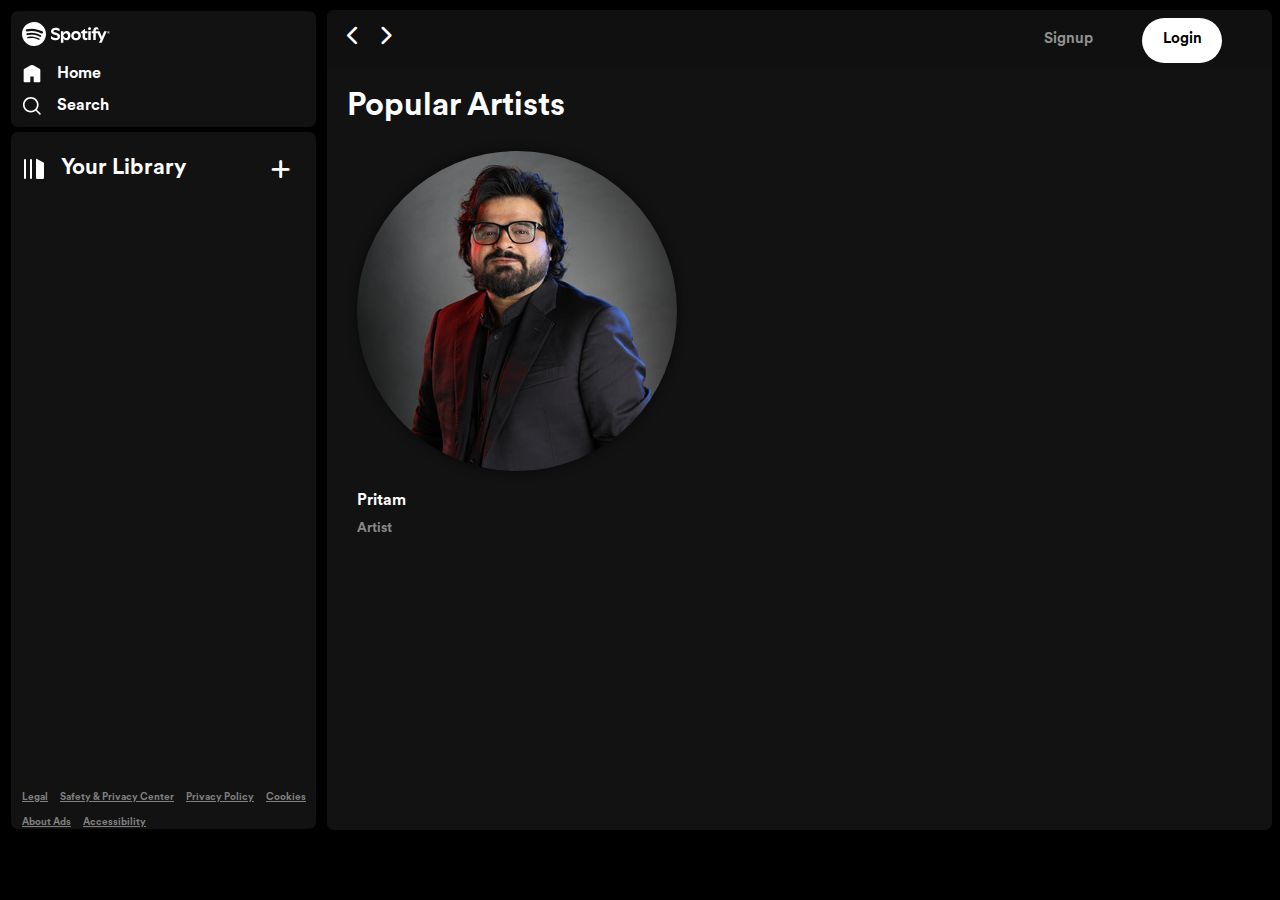
<file: index.html>
<!DOCTYPE html>
<html lang="en">
  <head>
    <meta charset="UTF-8" />
    <meta name="viewport" content="width=device-width, initial-scale=1.0" />
    <title>Spotify</title>
    <link rel="stylesheet" href="style.css" />
    <link rel="stylesheet" href="utility.css" />
    <link
      href="https://fonts.googleapis.com/css2?family=Pacifico&display=swap"
      rel="stylesheet"
    />
    <link
      rel="stylesheet"
      href="https://cdnjs.cloudflare.com/ajax/libs/font-awesome/6.7.2/css/all.min.css"
      integrity="sha512-Evv84Mr4kqVGRNSgIGL/F/aIDqQb7xQ2vcrdIwxfjThSH8CSR7PBEakCr51Ck+w+/U6swU2Im1vVX0SVk9ABhg=="
      crossorigin="anonymous"
      referrerpolicy="no-referrer"
    />
  </head>
  <body>
    <div class="container">
      <div class="left">
        <div class="home">
          <div class="logo">
            <img class="invert" src="logo.svg" alt="Logo" />
          </div>
          <ul>
            <li><img class="invert" src="home.svg" alt="home" />Home</li>
            <li><img class="invert" src="search.svg" alt="search" />Search</li>
          </ul>
        </div>
        <div class="library">
          <div class="heading">
            <img src="library logo.svg" class="invert" alt="" />
            <h4>Your Library</h4>
            <i class="fa-solid fa-plus"></i>
          </div>
          <div class="footer">
            <div><a href="https://www.spotify.com/pk-en/legal/">Legal</a></div>
            <div>
              <a href="https://www.spotify.com/pk-en/safetyandprivacy/"
                >Safety & Privacy Center</a
              >
            </div>
            <div>
              <a href="https://www.spotify.com/pk-en/legal/privacy-policy/"
                >Privacy Policy</a
              >
            </div>
            <div>
              <a href="https://www.spotify.com/pk-en/legal/cookies-policy/"
                >Cookies</a
              >
            </div>
            <div>
              <a href="https://www.spotify.com/pk-en/legal/privacy-policy/#s3"
                >About Ads</a
              >
            </div>
            <div>
              <a href="https://www.spotify.com/pk-en/accessibility/"
                >Accessibility</a
              >
            </div>
          </div>
        </div>
      </div>
      <div class="right">
        <div class="header">
          <div class="nav">
            <i class="fa-solid fa-chevron-left"></i>
            <i class="fa-solid fa-chevron-right"></i>
          </div>
          <div class="buttons">
            <button class="signup-btn">Signup</button>
            <button class="login-btn">Login</button>
          </div>
        </div>
        <div class="popularArtists">
          <h1>Popular Artists</h1>
          <div class="cardContainer">
            <div class="card">
              <img src="pritam.jpg" alt="" />
              <div class="play-icon">
                <svg
                  width="50"
                  height="50"
                  viewBox="0 0 300 300"
                  xmlns="http://www.w3.org/2000/svg"
                >
                  <circle cx="150" cy="150" r="150" fill="#1ed760" />
                  <path
                    d="M 81.73 50.284 c 4.068 -2.349 4.068 -8.22 0 -10.569 L 48.051 20.271 L 14.372 0.827 c -4.068 -2.349 -9.153 0.587 -9.153 5.284 V 45 v 38.889 c 0 4.697 5.085 7.633 9.153 5.284 l 33.679 -19.444 L 81.73 50.284 z"
                    fill="black"
                    transform="translate(105 96) scale(1.2)"
                  />
                </svg>
              </div>
              <h3>Pritam</h3>
              <p>Artist</p>
            </div>
          </div>
        </div>
      </div>
    </div>
  </body>
</html>
</file>
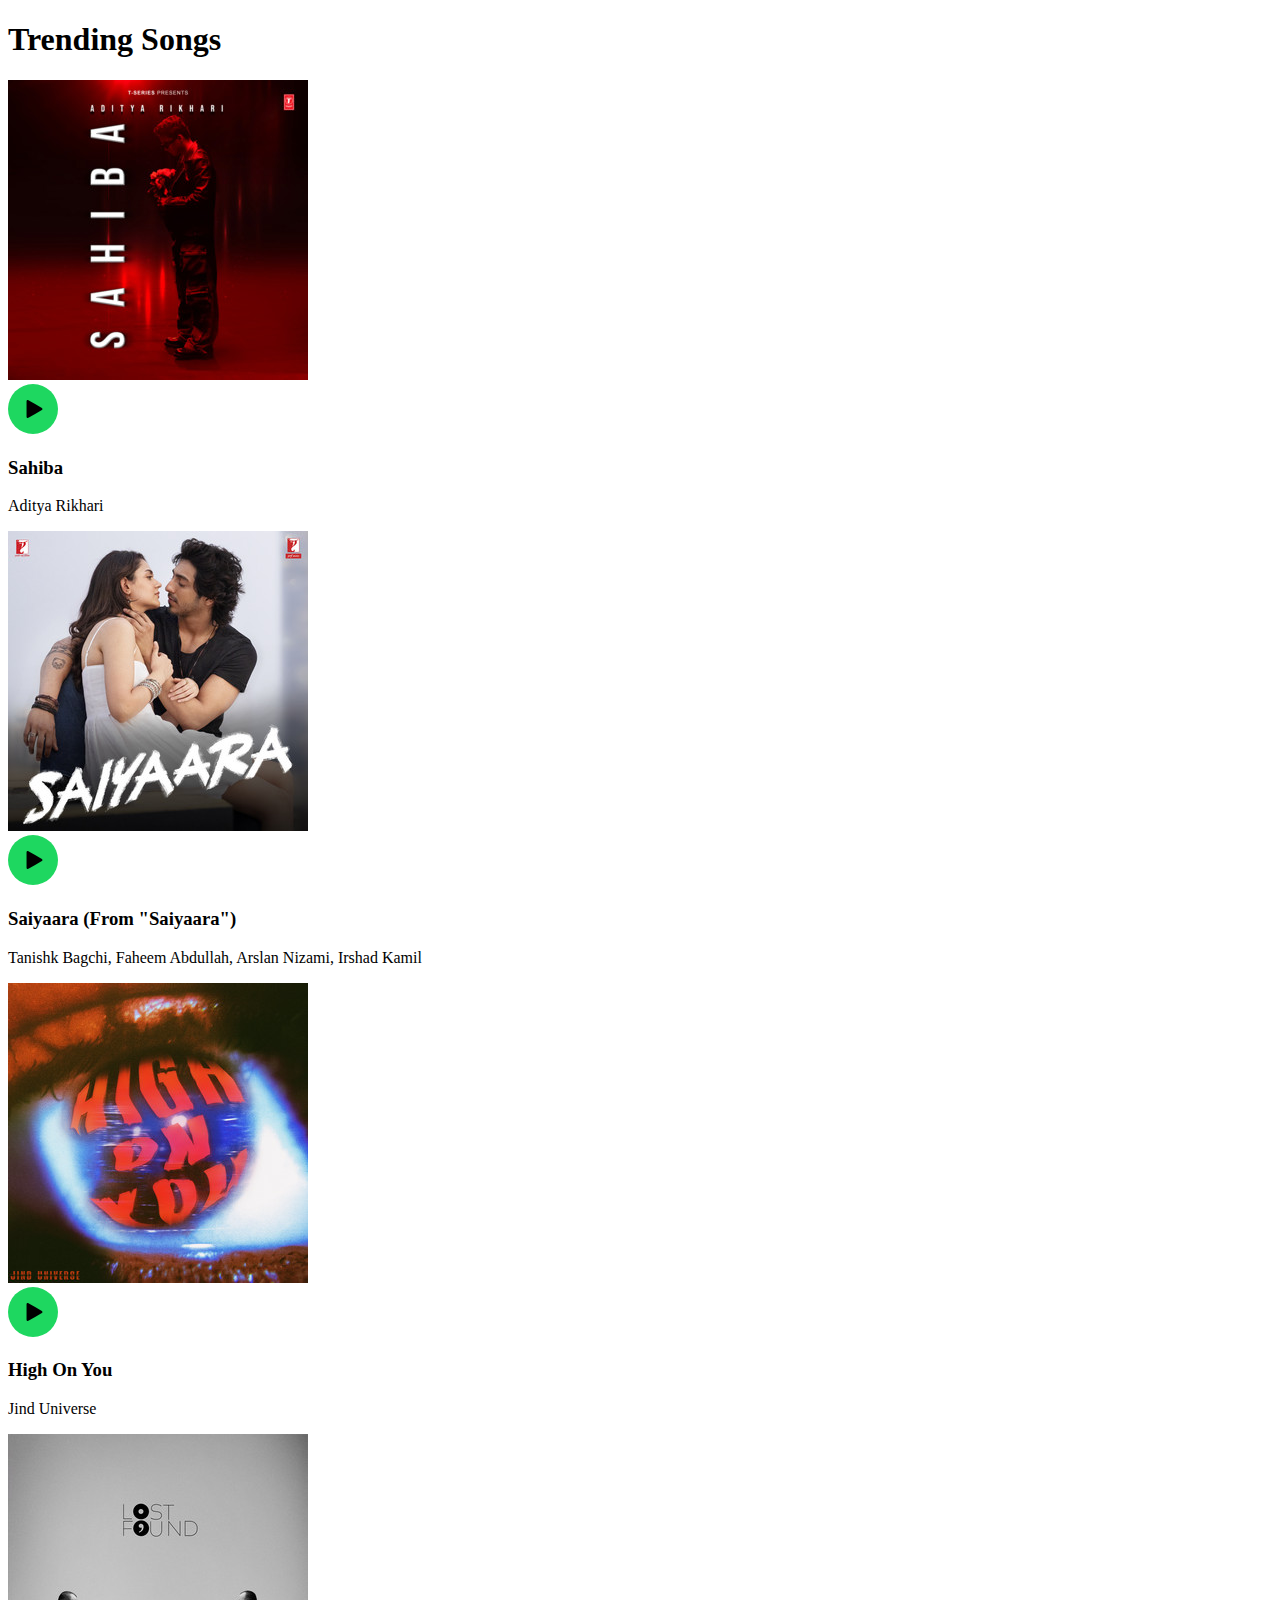
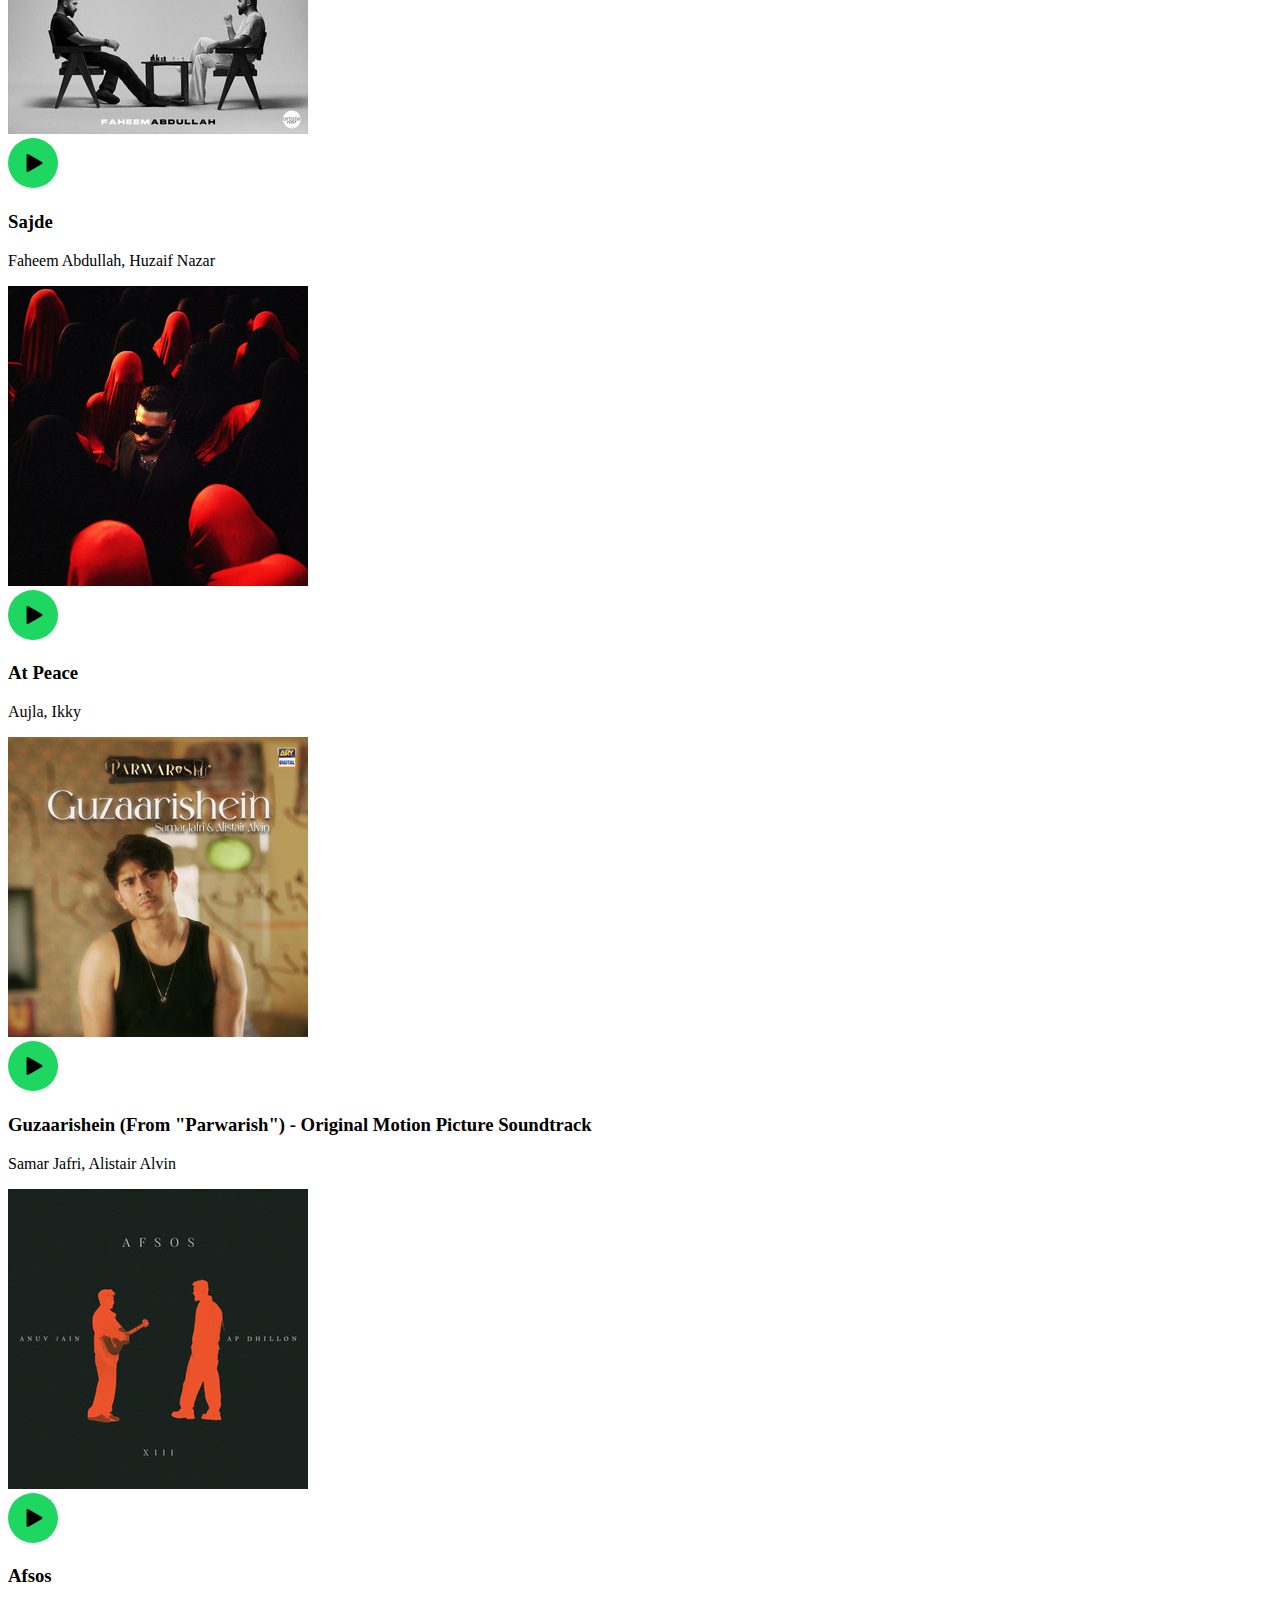
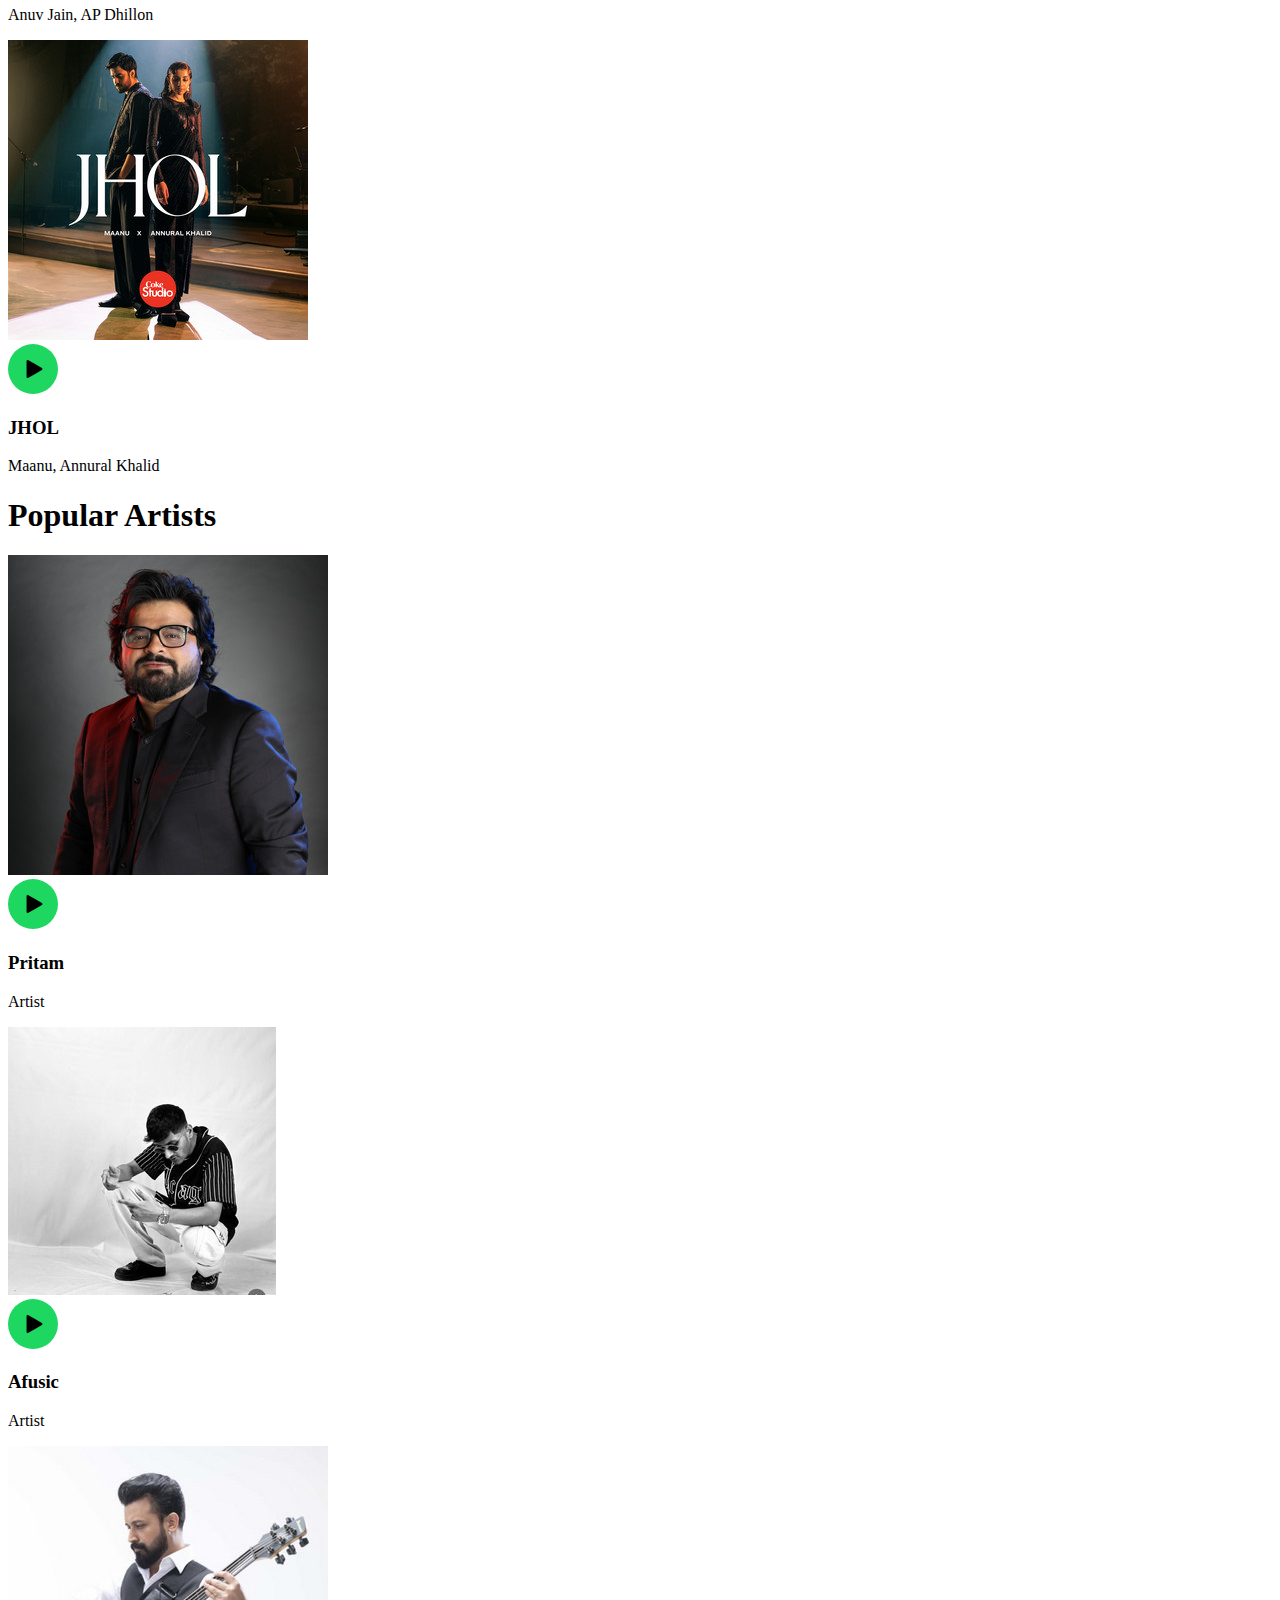
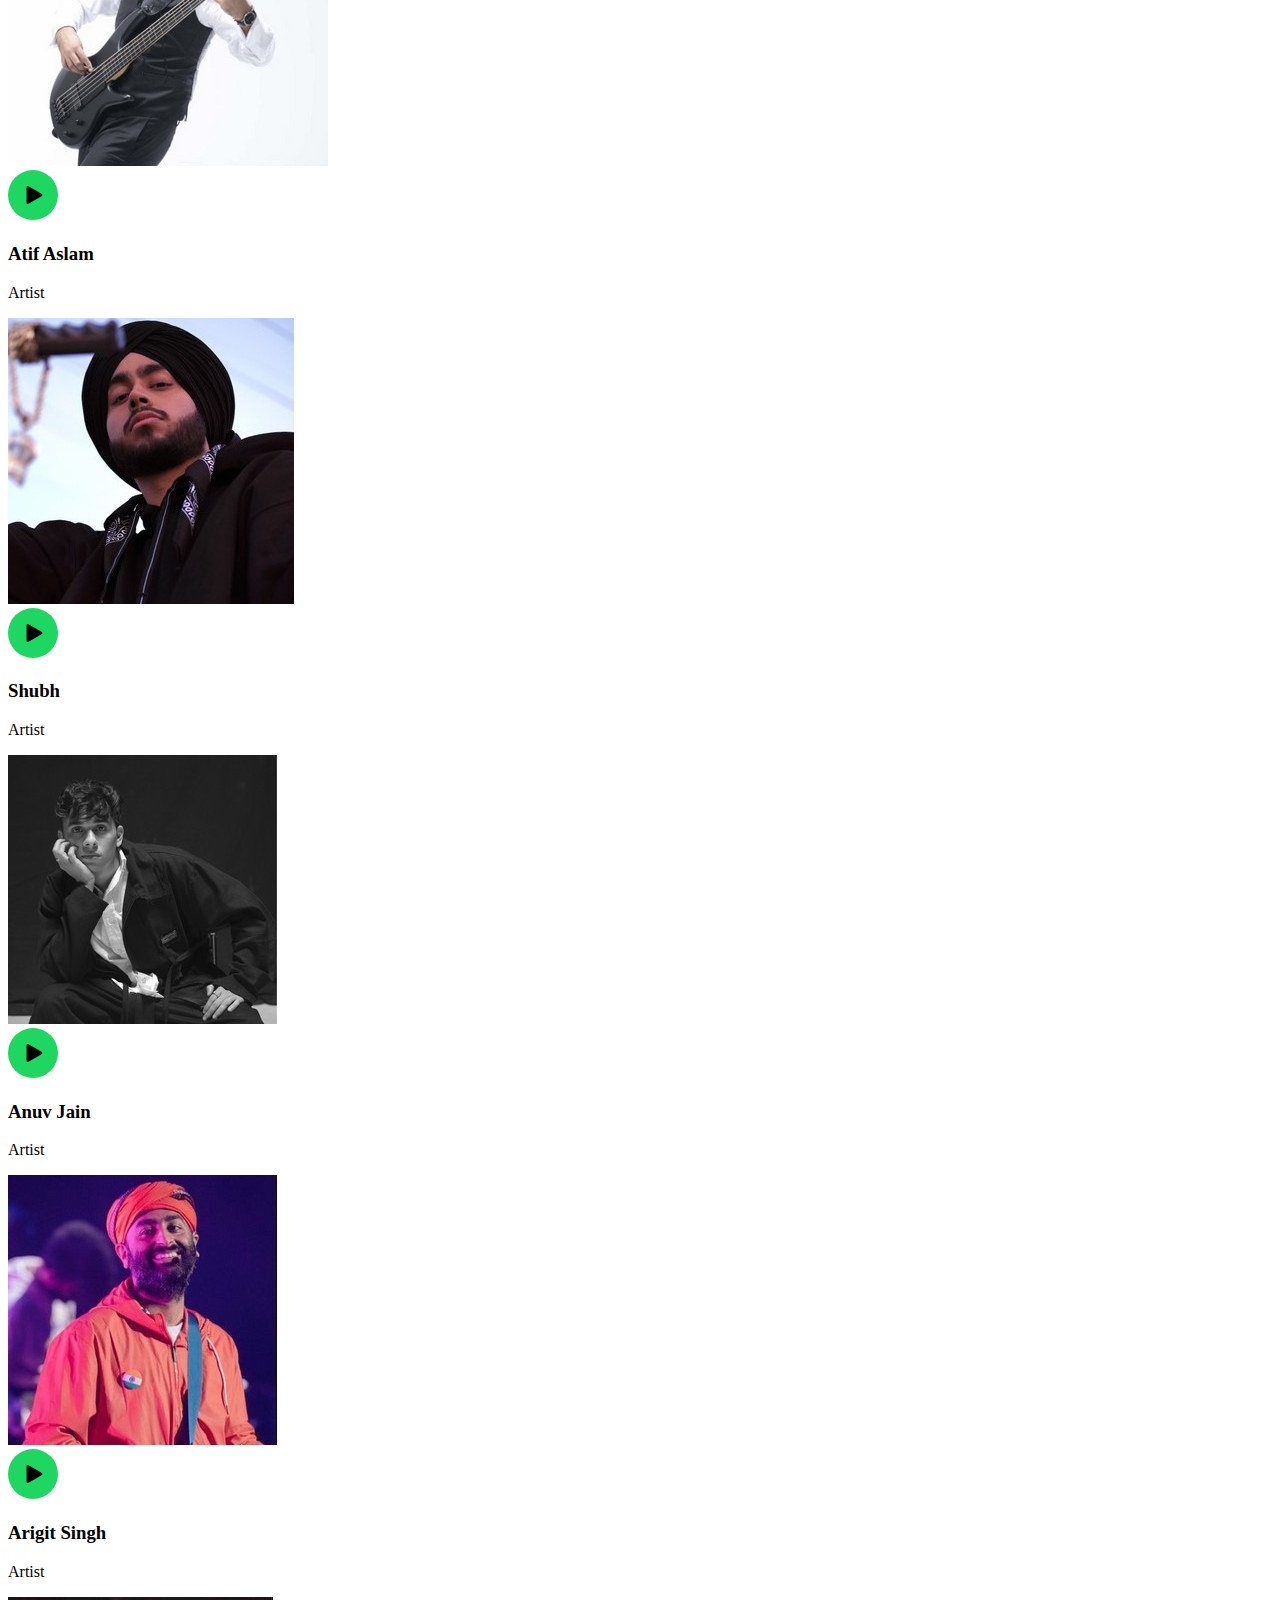
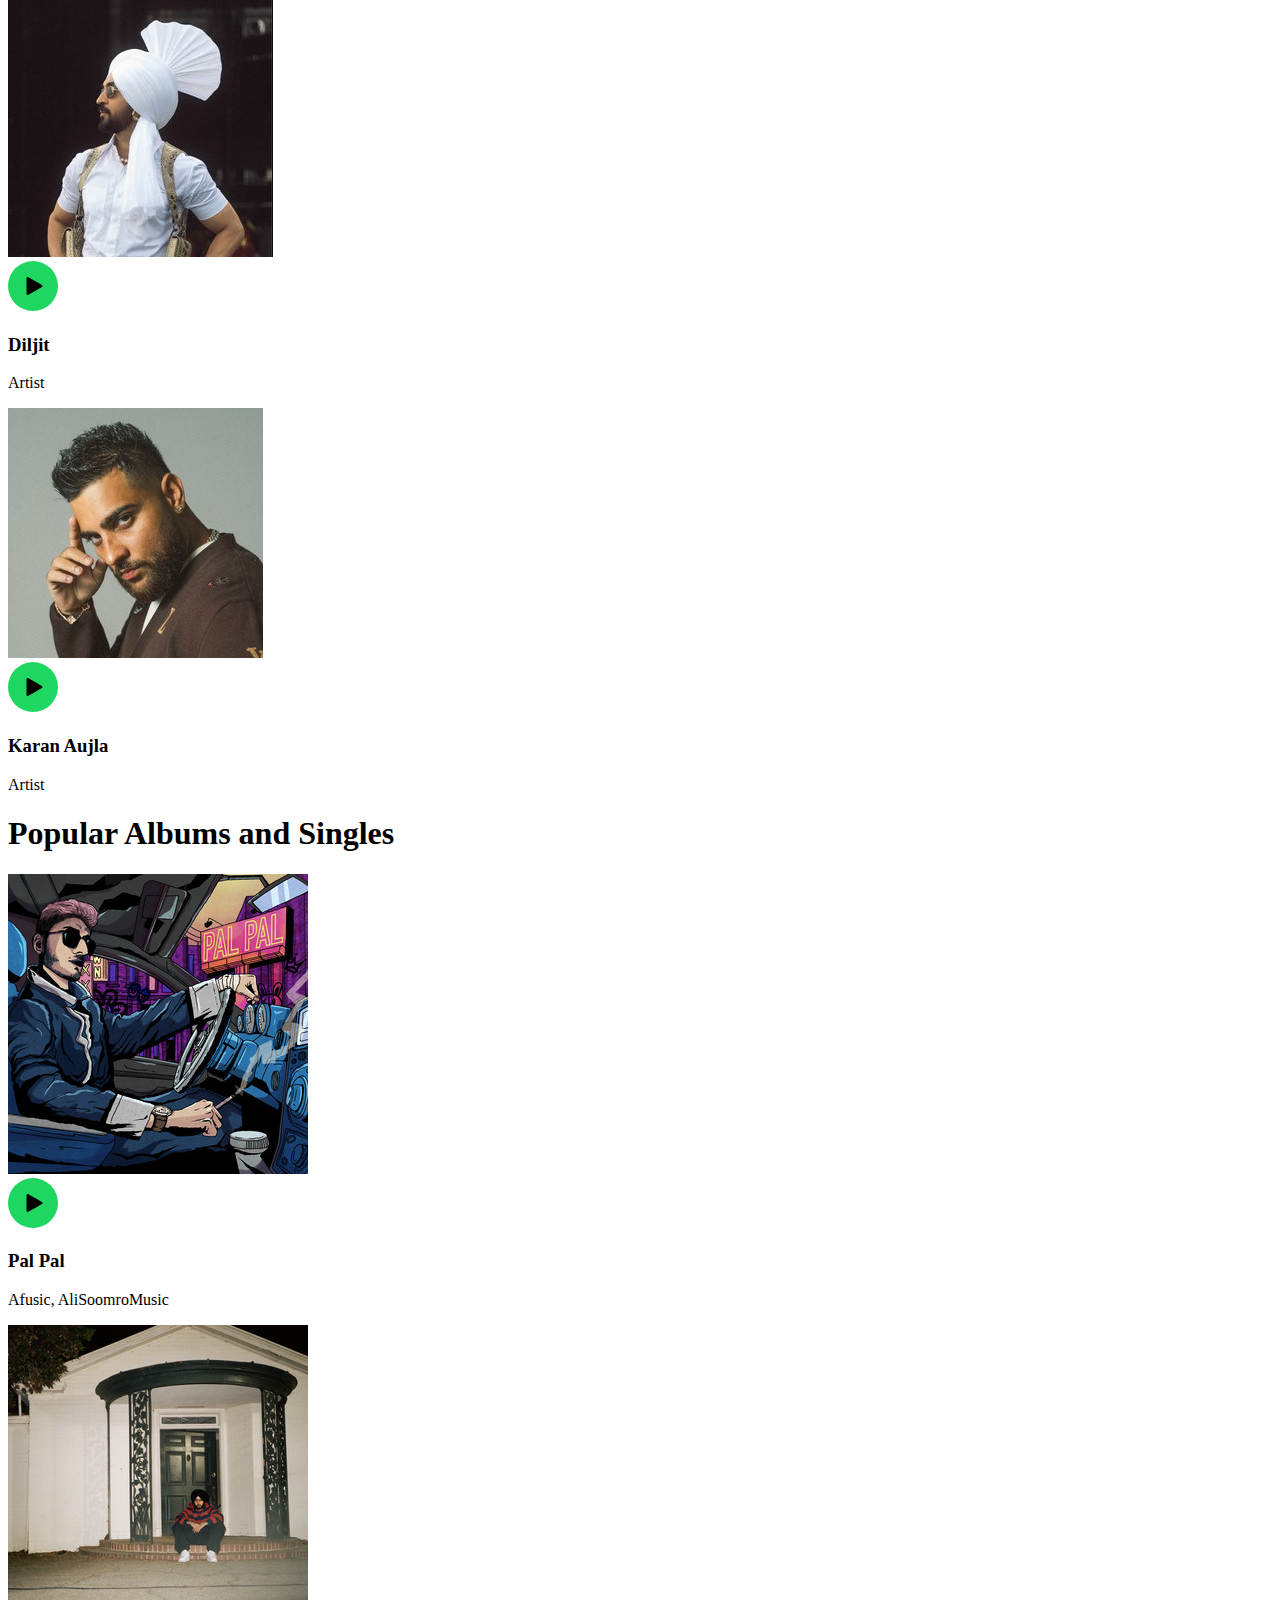
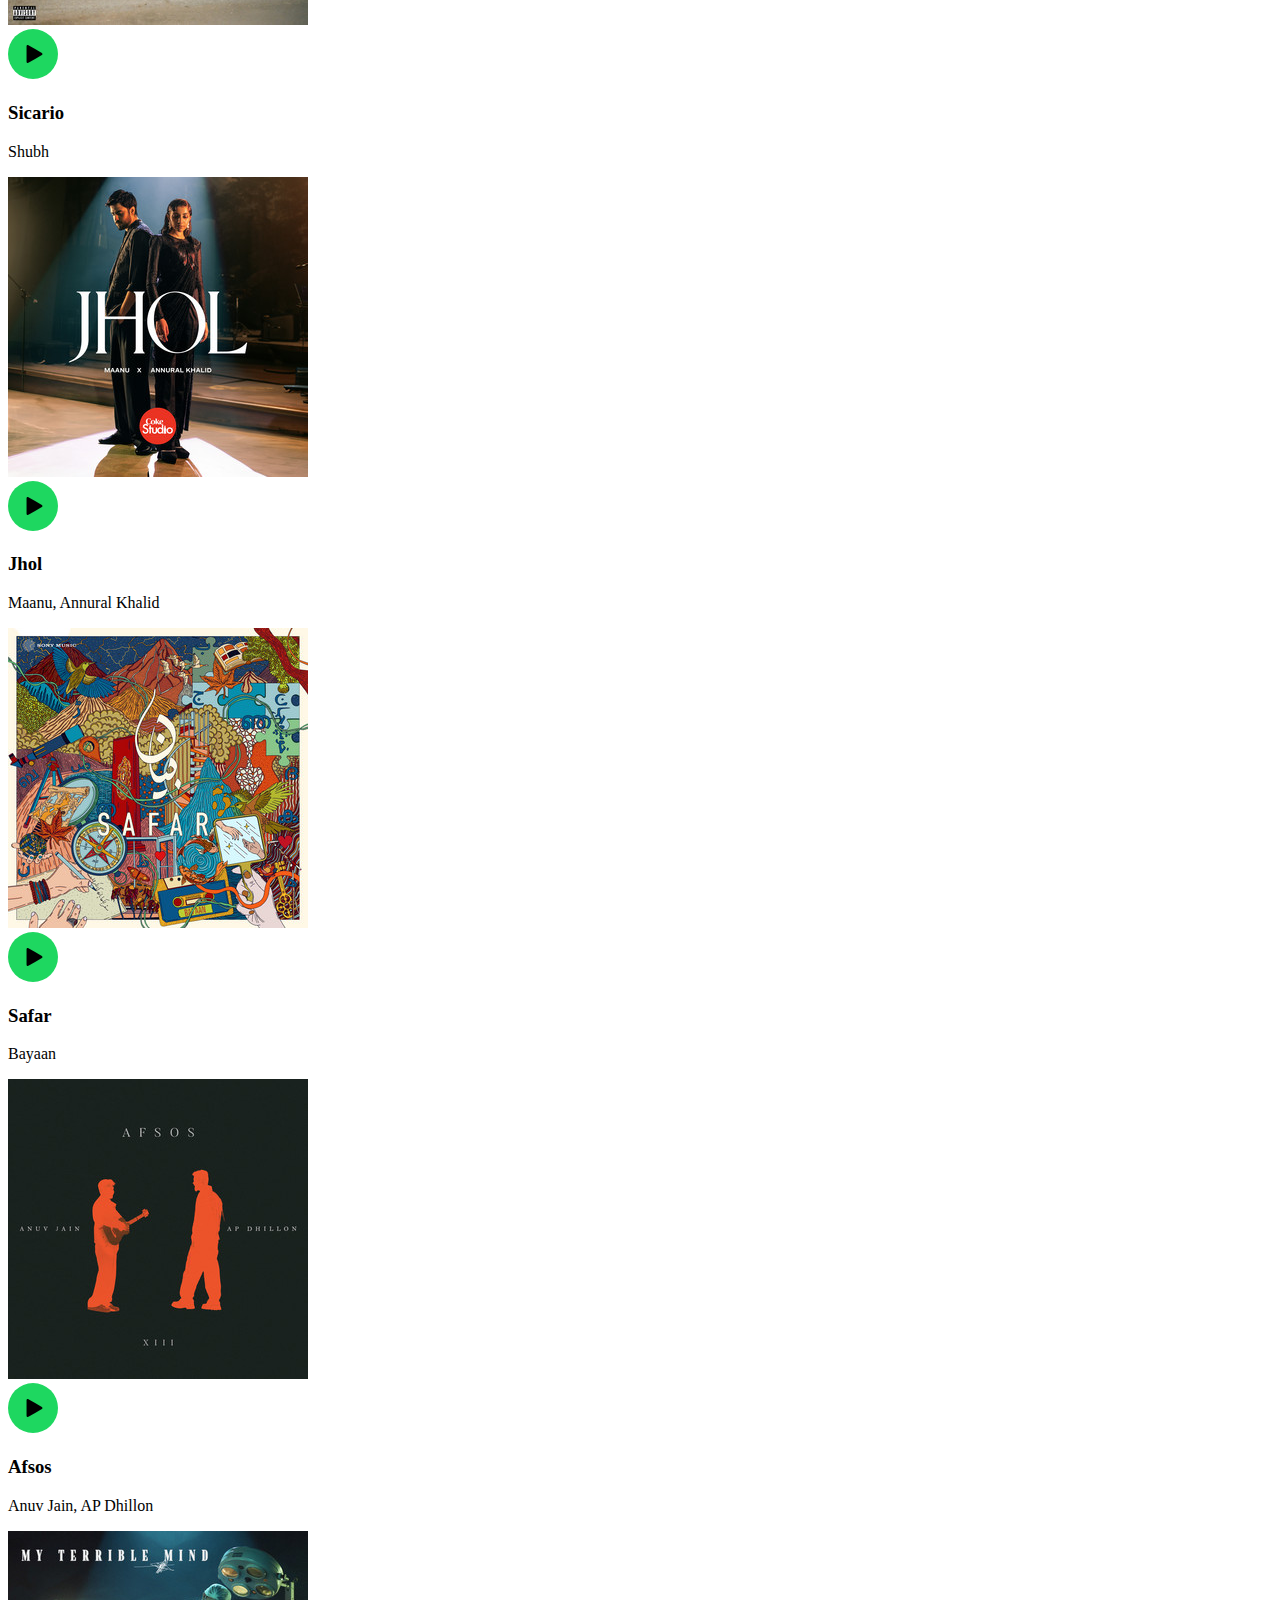
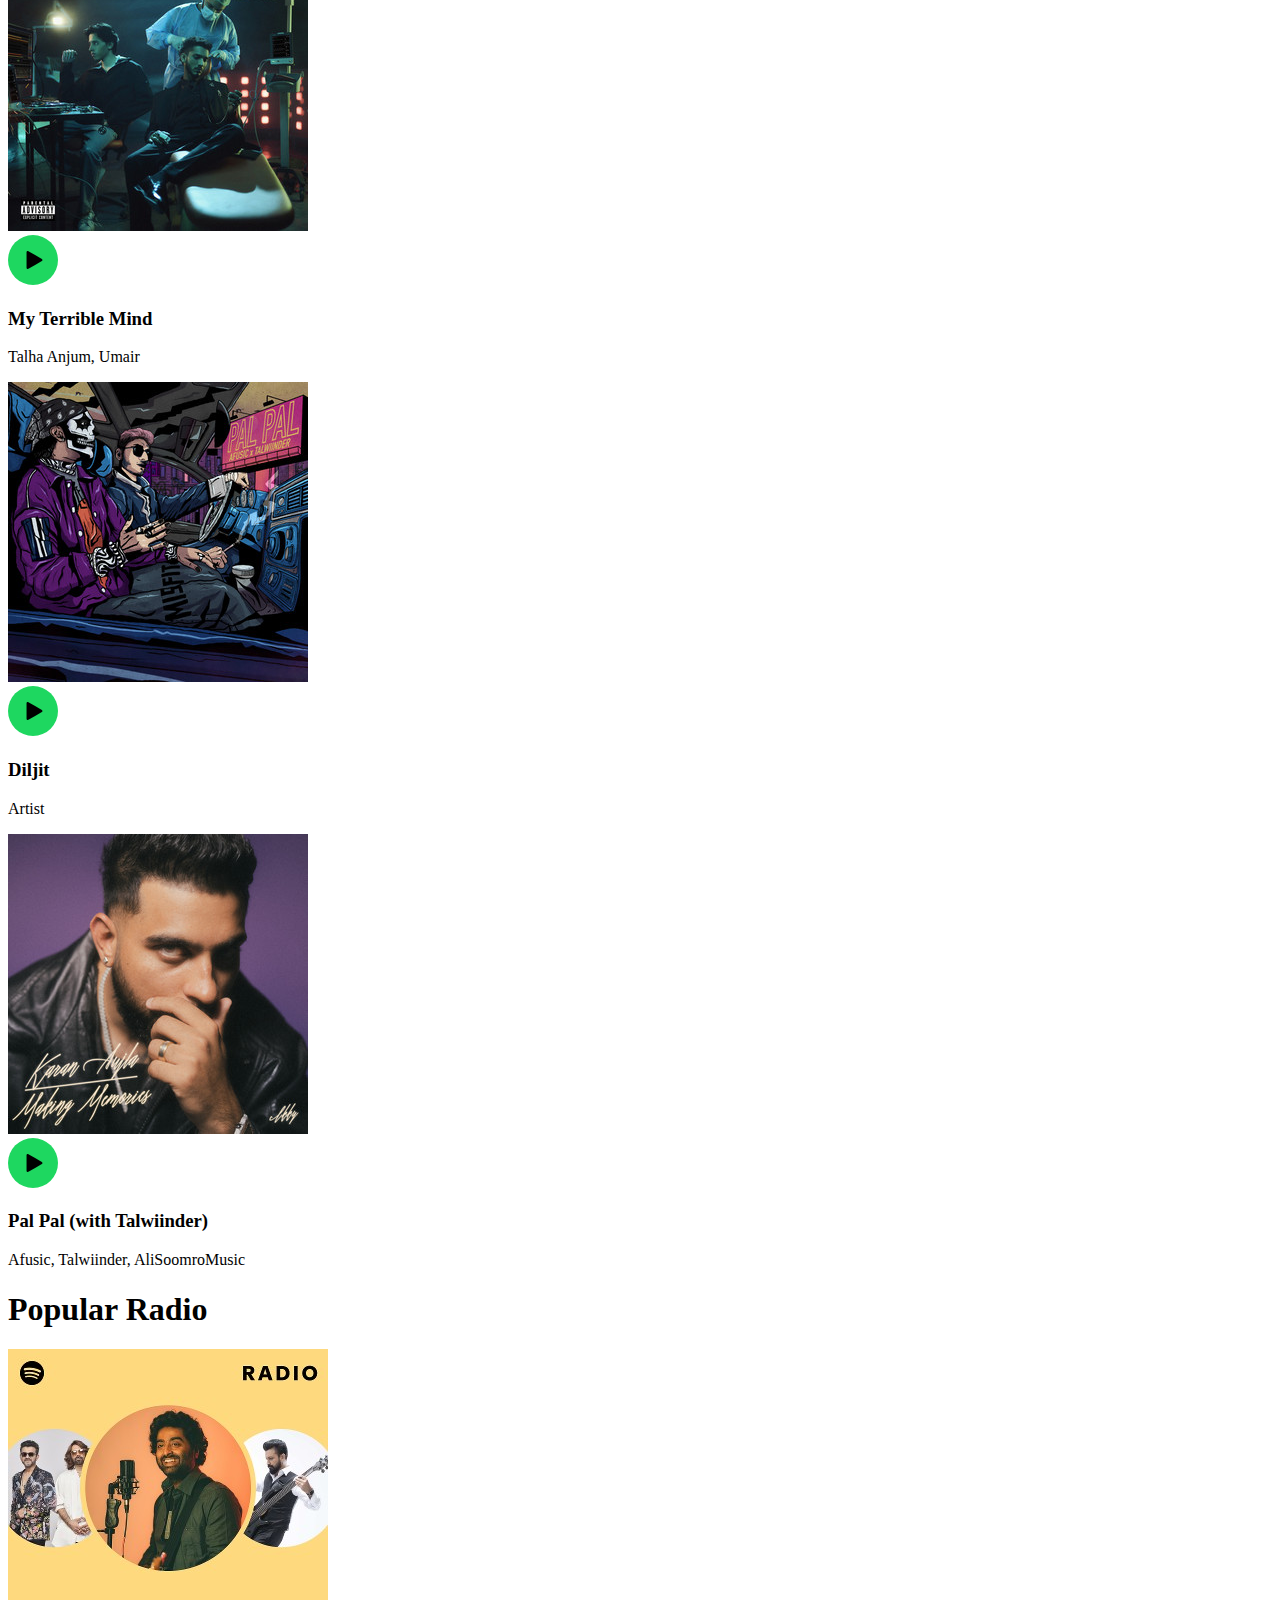
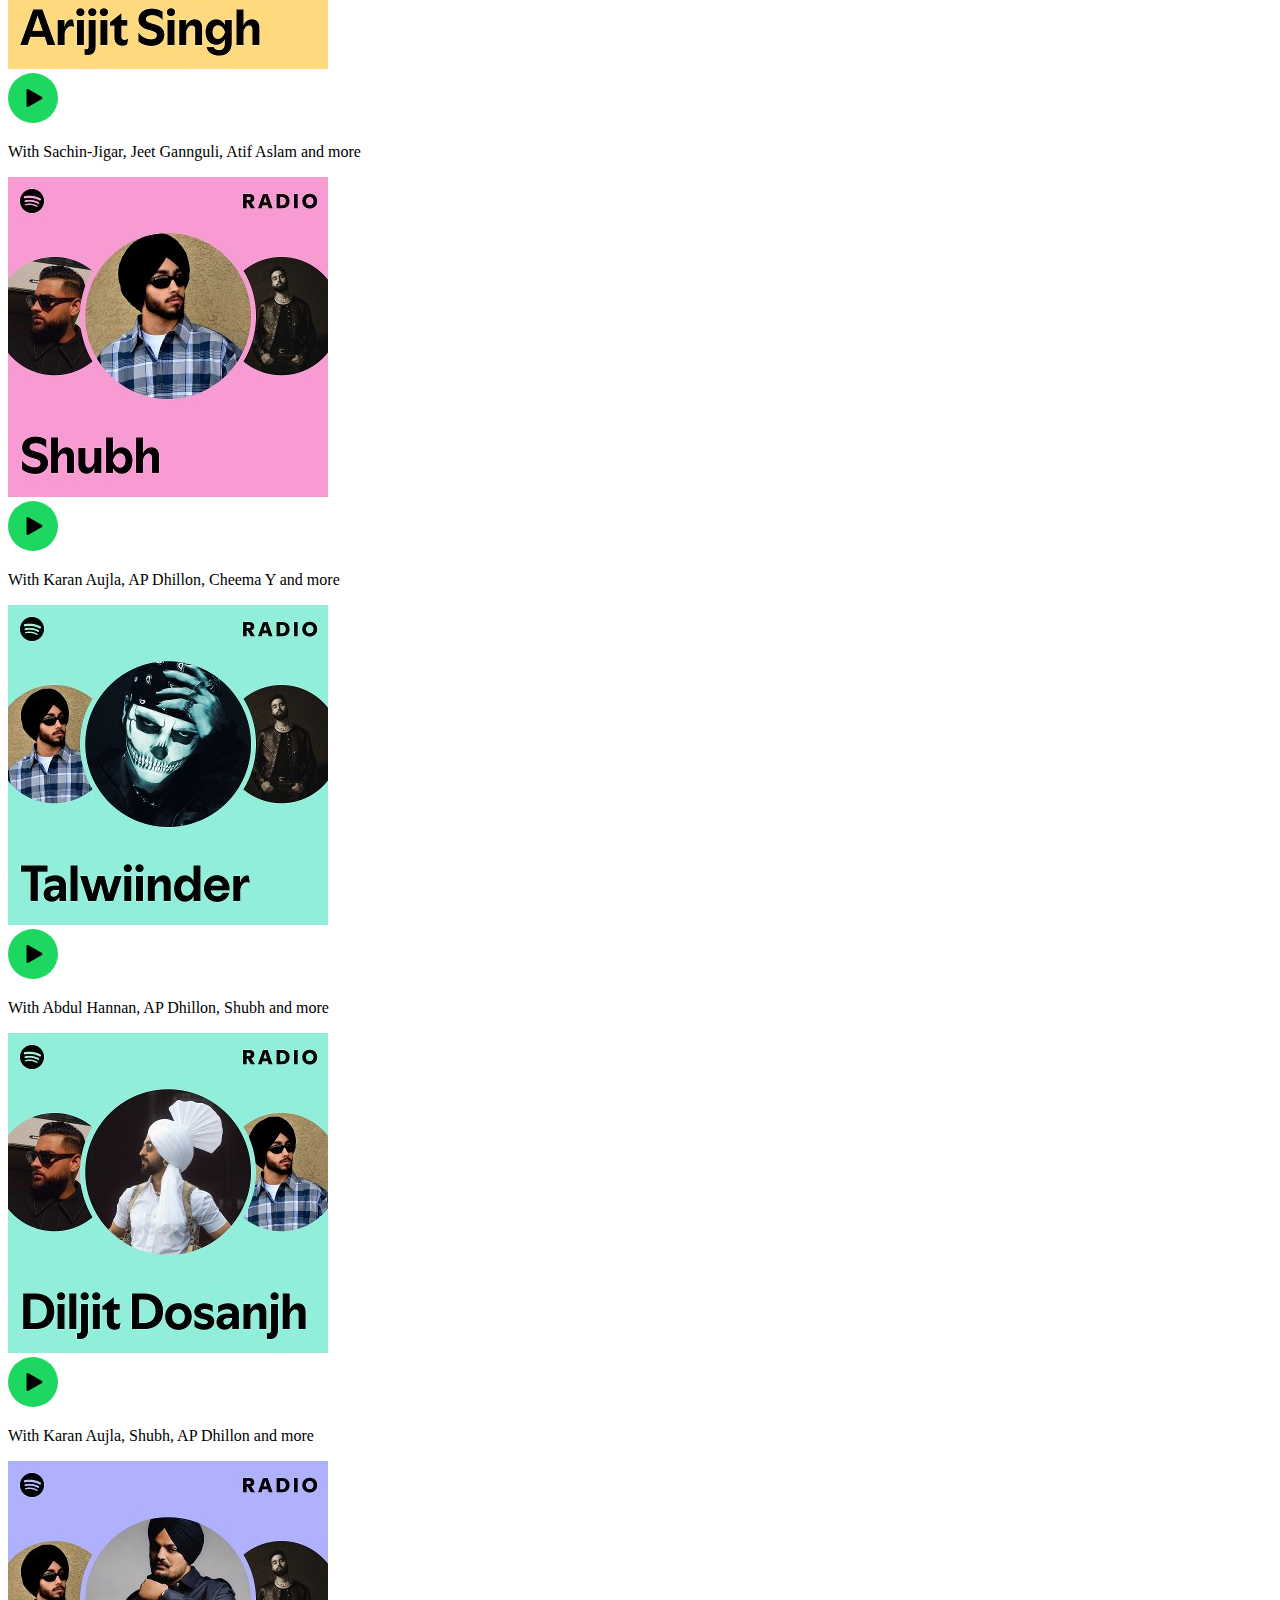
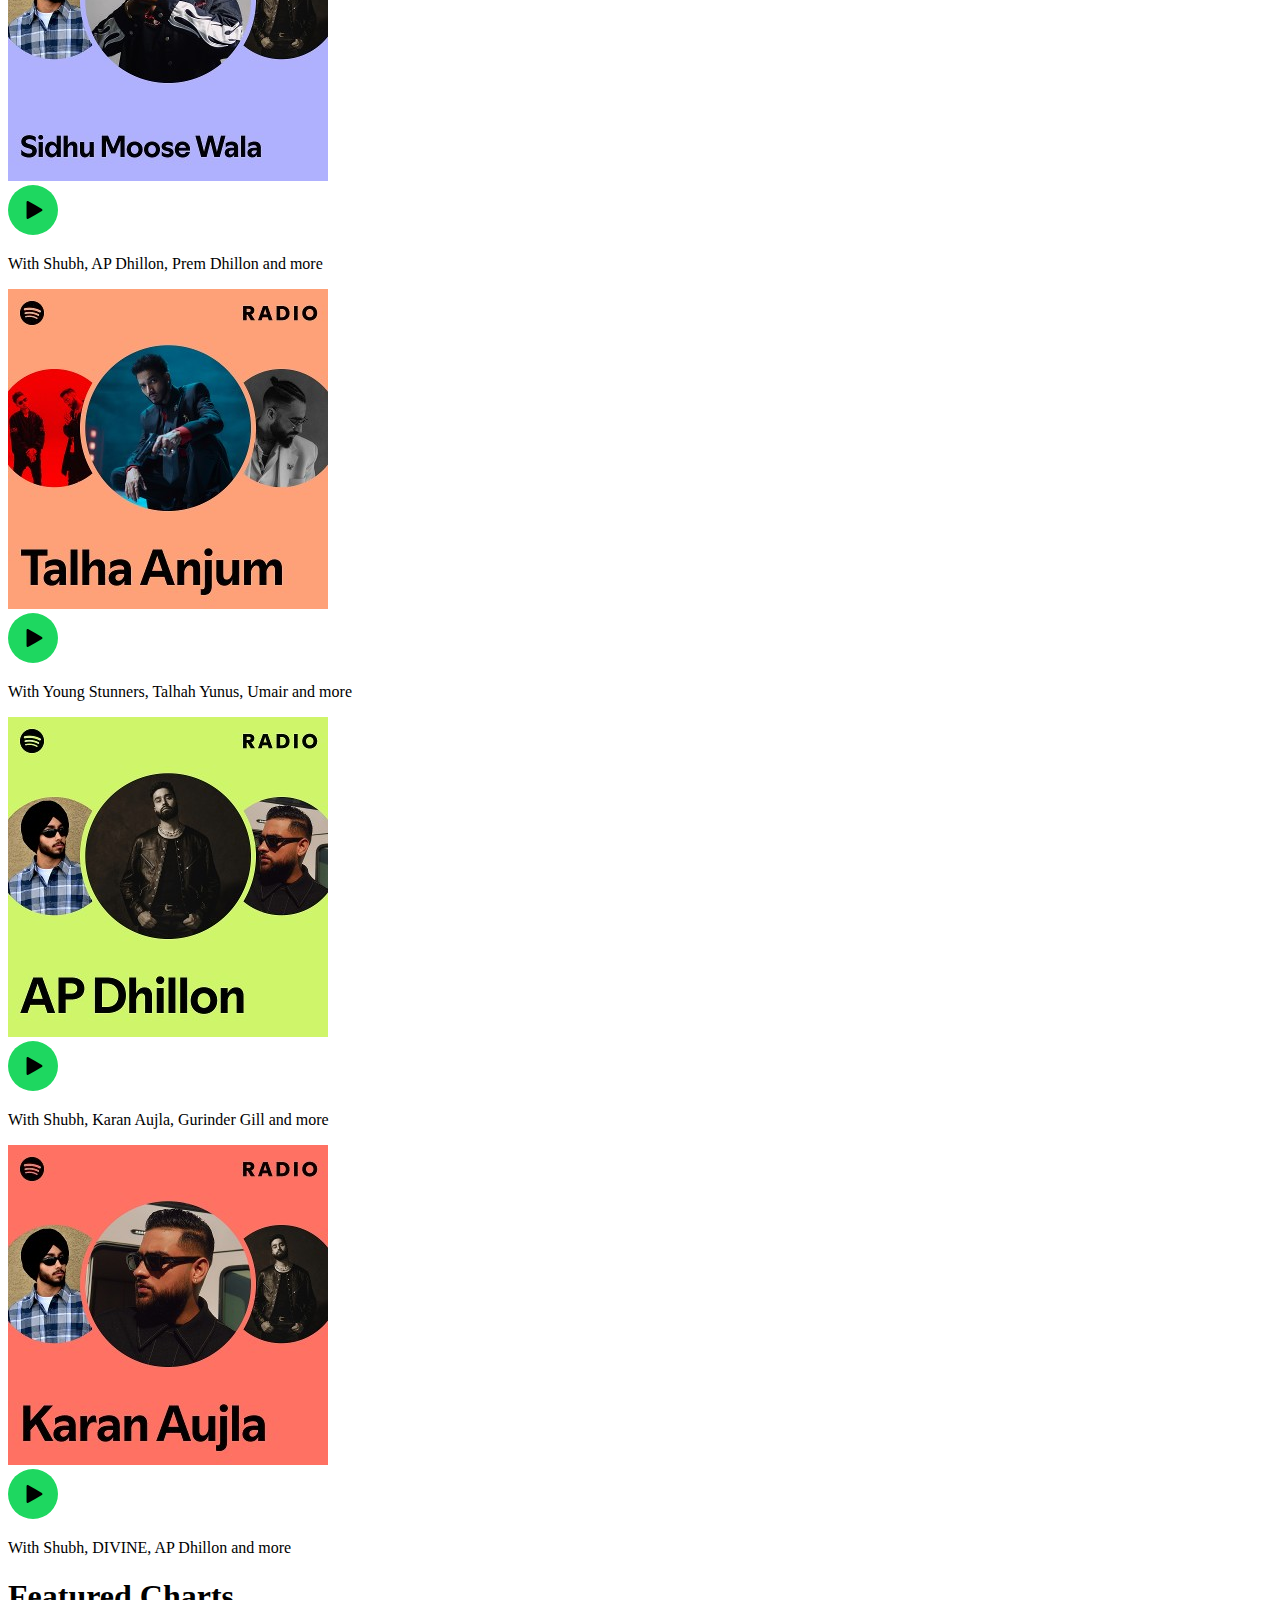
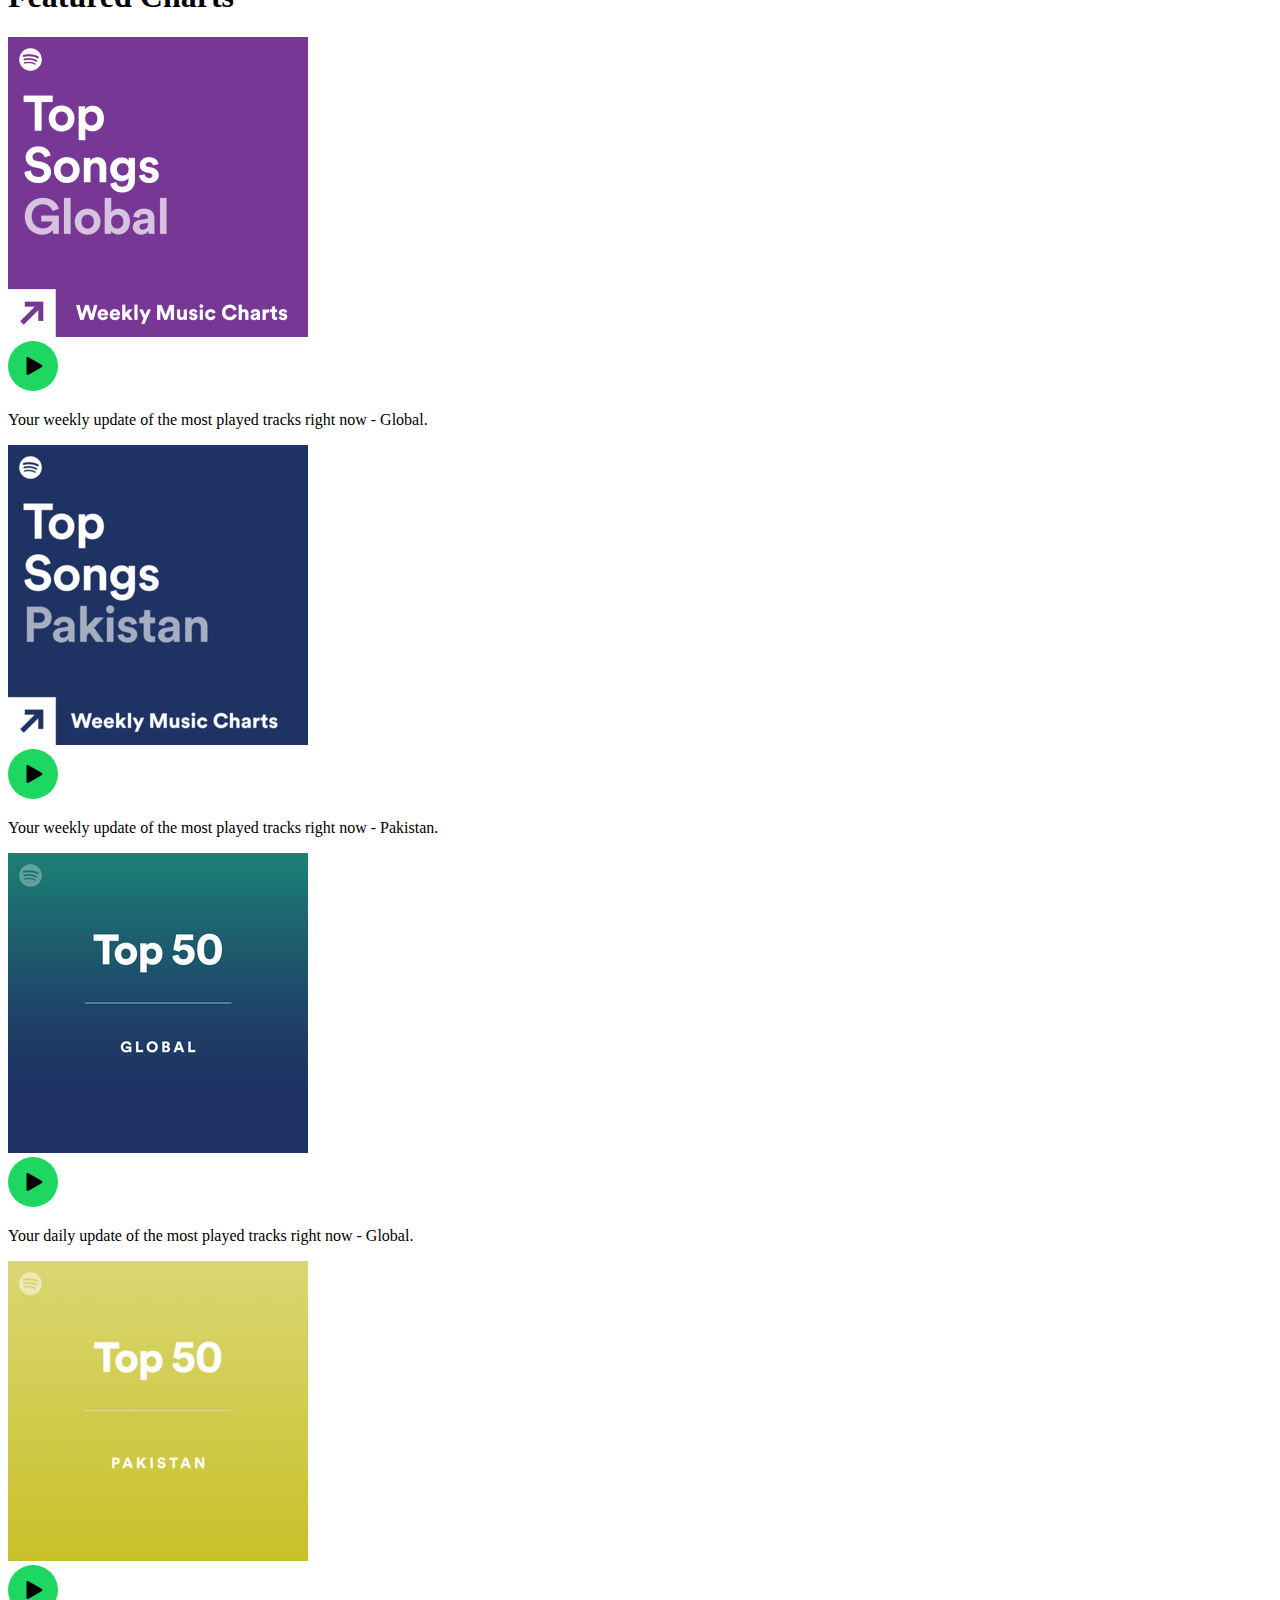
<file: cards.html>
<!DOCTYPE html>
<html lang="en">
  <head>
    <meta charset="UTF-8" />
    <meta name="viewport" content="width=device-width, initial-scale=1.0" />
    <title>Document</title>
    <link rel="stylesheet" href="utility.css" />
  </head>
  <body>
    <div class="trending mainPadding">
      <h1 class="heading">Trending Songs</h1>
      <div class="cardContainer">
        <div data-folder="classical" class="card card-rect">
          <img src="TrendingSongs/1.jpeg" alt="" />
          <div class="play-icon">
            <img src="play-iconbutton.svg" alt="" />
          </div>
          <h3>Sahiba</h3>
          <p>Aditya Rikhari</p>
        </div>
        <div data-folder="English" class="card card-rect">
          <img src="TrendingSongs/2.jpeg" alt="" />
          <div class="play-icon">
            <img src="play-iconbutton.svg" alt="" />
          </div>
          <h3>Saiyaara (From "Saiyaara")</h3>
          <p>Tanishk Bagchi, Faheem Abdullah, Arslan Nizami, Irshad Kamil</p>
        </div>
        <div data-folder="" class="card card-rect">
          <img src="TrendingSongs/3.jpeg" alt="" />
          <div class="play-icon">
            <img src="play-iconbutton.svg" alt="" />
          </div>
          <h3>High On You</h3>
          <p>Jind Universe</p>
        </div>
        <div data-folder="" class="card card-rect">
          <img src="TrendingSongs/4.jpeg" alt="" />
          <div class="play-icon">
            <img src="play-iconbutton.svg" alt="" />
          </div>
          <h3>Sajde</h3>
          <p>Faheem Abdullah, Huzaif Nazar</p>
        </div>
        <div data-folder="" class="card card-rect">
          <img src="TrendingSongs/5.jpeg" alt="" />
          <div class="play-icon">
            <img src="play-iconbutton.svg" alt="" />
          </div>
          <h3>At Peace</h3>
          <p>Aujla, Ikky</p>
        </div>
        <div data-folder="" class="card card-rect">
          <img src="TrendingSongs/6.jpeg" alt="" />
          <div class="play-icon">
            <img src="play-iconbutton.svg" alt="" />
          </div>
          <h3>
            Guzaarishein (From "Parwarish") - Original Motion Picture Soundtrack
          </h3>
          <p>Samar Jafri, Alistair Alvin</p>
        </div>
        <div data-folder="" class="card card-rect">
          <img src="TrendingSongs/7.jpeg" alt="" />
          <div class="play-icon">
            <img src="play-iconbutton.svg" alt="" />
          </div>
          <h3>Afsos</h3>
          <p>Anuv Jain, AP Dhillon</p>
        </div>
        <div data-folder="" class="card card-rect">
          <img src="TrendingSongs/8.jpeg" alt="" />
          <div class="play-icon">
            <img src="play-iconbutton.svg" alt="" />
          </div>
          <h3>JHOL</h3>
          <p>Maanu, Annural Khalid</p>
        </div>
      </div>
    </div>
    <div class="popularArtists mainPadding">
      <h1 class="heading">Popular Artists</h1>
      <div class="cardContainer">
        <div data-folder="" class="card">
          <img src="Artists/pritam.jpg" alt="" />
          <div class="play-icon">
            <img src="play-iconbutton.svg" alt="" />
          </div>
          <h3>Pritam</h3>
          <p>Artist</p>
        </div>
        <div data-folder="" class="card">
          <img src="Artists/afusic.jpg" alt="" />
          <div class="play-icon">
            <img src="play-iconbutton.svg" alt="" />
          </div>
          <h3>Afusic</h3>
          <p>Artist</p>
        </div>
        <div data-folder="" class="card">
          <img src="Artists/atif-aslam.jpeg" alt="" />
          <div class="play-icon">
            <img src="play-iconbutton.svg" alt="" />
          </div>
          <h3>Atif Aslam</h3>
          <p>Artist</p>
        </div>
        <div data-folder="" class="card">
          <img src="Artists/shubh.jpg" alt="" />
          <div class="play-icon">
            <img src="play-iconbutton.svg" alt="" />
          </div>
          <h3>Shubh</h3>
          <p>Artist</p>
        </div>
        <div data-folder="" class="card">
          <img src="Artists/anuv-jain.jpeg" alt="" />
          <div class="play-icon">
            <img src="play-iconbutton.svg" alt="" />
          </div>
          <h3>Anuv Jain</h3>
          <p>Artist</p>
        </div>
        <div data-folder="" class="card">
          <img src="Artists/arijit singh.jpg" alt="" />
          <div class="play-icon">
            <img src="play-iconbutton.svg" alt="" />
          </div>
          <h3>Arigit Singh</h3>
          <p>Artist</p>
        </div>
        <div data-folder="" class="card">
          <img src="Artists/diljit.jpg" alt="" />
          <div class="play-icon">
            <img src="play-iconbutton.svg" alt="" />
          </div>
          <h3>Diljit</h3>
          <p>Artist</p>
        </div>
        <div data-folder="" class="card">
          <img src="Artists/daujla.jpg" alt="" />
          <div class="play-icon">
            <img src="play-iconbutton.svg" alt="" />
          </div>
          <h3>Karan Aujla</h3>
          <p>Artist</p>
        </div>
      </div>
    </div>
    <div class="popularAlbums mainPadding">
      <h1 class="heading">Popular Albums and Singles</h1>
      <div class="cardContainer">
        <div data-folder="" class="card card-rect">
          <img src="Popular-Albums/1.jpeg" alt="" />
          <div class="play-icon">
            <img src="play-iconbutton.svg" alt="" />
          </div>
          <h3>Pal Pal</h3>
          <p>Afusic, AliSoomroMusic</p>
        </div>
        <div data-folder="" class="card card-rect">
          <img src="Popular-Albums/2.jpeg" alt="" />
          <div class="play-icon">
            <img src="play-iconbutton.svg" alt="" />
          </div>
          <h3>Sicario</h3>
          <p>Shubh</p>
        </div>
        <div data-folder="" class="card card-rect">
          <img src="Popular-Albums/3.jpeg" alt="" />
          <div class="play-icon">
            <img src="play-iconbutton.svg" alt="" />
          </div>
          <h3>Jhol</h3>
          <p>Maanu, Annural Khalid</p>
        </div>
        <div data-folder="" class="card card-rect">
          <img src="Popular-Albums/4.jpeg" alt="" />
          <div class="play-icon">
            <img src="play-iconbutton.svg" alt="" />
          </div>
          <h3>Safar</h3>
          <p>Bayaan</p>
        </div>
        <div data-folder="" class="card card-rect">
          <img src="Popular-Albums/5.jpeg" alt="" />
          <div class="play-icon">
            <img src="play-iconbutton.svg" alt="" />
          </div>
          <h3>Afsos</h3>
          <p>Anuv Jain, AP Dhillon</p>
        </div>
        <div data-folder="" class="card card-rect">
          <img src="Popular-Albums/6.jpeg" alt="" />
          <div class="play-icon">
            <img src="play-iconbutton.svg" alt="" />
          </div>
          <h3>My Terrible Mind</h3>
          <p>Talha Anjum, Umair</p>
        </div>
        <div data-folder="" class="card card-rect">
          <img src="Popular-Albums/7.jpeg" alt="" />
          <div class="play-icon">
            <img src="play-iconbutton.svg" alt="" />
          </div>
          <h3>Diljit</h3>
          <p>Artist</p>
        </div>
        <div data-folder="" class="card card-rect">
          <img src="Popular-Albums/8.jpeg" alt="" />
          <div class="play-icon">
            <img src="play-iconbutton.svg" alt="" />
          </div>
          <h3>Pal Pal (with Talwiinder)</h3>
          <p>Afusic, Talwiinder, AliSoomroMusic</p>
        </div>
      </div>
    </div>
    <div class="popularRadio mainPadding">
      <h1 class="heading">Popular Radio</h1>
      <div class="cardContainer">
        <div data-folder="" class="card card-rect">
          <img src="Popular-Radio/1.jpeg" alt="" />
          <div class="play-icon">
            <img src="play-iconbutton.svg" alt="" />
          </div>
          <p>With Sachin-Jigar, Jeet Gannguli, Atif Aslam and more</p>
        </div>
        <div data-folder="" class="card card-rect">
          <img src="Popular-Radio/2.jpeg" alt="" />
          <div class="play-icon">
            <img src="play-iconbutton.svg" alt="" />
          </div>
          <p>With Karan Aujla, AP Dhillon, Cheema Y and more</p>
        </div>
        <div data-folder="" class="card card-rect">
          <img src="Popular-Radio/3.jpeg" alt="" />
          <div class="play-icon">
            <img src="play-iconbutton.svg" alt="" />
          </div>
          <p>With Abdul Hannan, AP Dhillon, Shubh and more</p>
        </div>
        <div data-folder="" class="card card-rect">
          <img src="Popular-Radio/4.jpeg" alt="" />
          <div class="play-icon">
            <img src="play-iconbutton.svg" alt="" />
          </div>
          <p>With Karan Aujla, Shubh, AP Dhillon and more</p>
        </div>
        <div data-folder="" class="card card-rect">
          <img src="Popular-Radio/5.jpeg" alt="" />
          <div class="play-icon">
            <img src="play-iconbutton.svg" alt="" />
          </div>
          <p>With Shubh, AP Dhillon, Prem Dhillon and more</p>
        </div>
        <div data-folder="" class="card card-rect">
          <img src="Popular-Radio/6.jpeg" alt="" />
          <div class="play-icon">
            <img src="play-iconbutton.svg" alt="" />
          </div>
          <p>With Young Stunners, Talhah Yunus, Umair and more</p>
        </div>
        <div data-folder="" class="card card-rect">
          <img src="Popular-Radio/7.jpeg" alt="" />
          <div class="play-icon">
            <img src="play-iconbutton.svg" alt="" />
          </div>
          <p>With Shubh, Karan Aujla, Gurinder Gill and more</p>
        </div>
        <div data-folder="" class="card card-rect">
          <img src="Popular-Radio/8.jpeg" alt="" />
          <div class="play-icon">
            <img src="play-iconbutton.svg" alt="" />
          </div>
          <p>With Shubh, DIVINE, AP Dhillon and more</p>
        </div>
      </div>
    </div>
    <div class="featuredCharts mainPadding">
      <h1 class="heading">Featured Charts</h1>
      <div class="cardContainer">
        <div data-folder="" class="card card-rect">
          <img src="Featured-Charts/1.jpg" alt="" />
          <div class="play-icon">
            <img src="play-iconbutton.svg" alt="" />
          </div>
          <p>
            Your weekly update of the most played tracks right now - Global.
          </p>
        </div>
        <div data-folder="" class="card card-rect">
          <img src="Featured-Charts/2.jpg" alt="" />
          <div class="play-icon">
            <img src="play-iconbutton.svg" alt="" />
          </div>
          <p>
            Your weekly update of the most played tracks right now - Pakistan.
          </p>
        </div>
        <div data-folder="" class="card card-rect">
          <img src="Featured-Charts/3.jpg" alt="" />
          <div class="play-icon">
            <img src="play-iconbutton.svg" alt="" />
          </div>
          <p>Your daily update of the most played tracks right now - Global.</p>
        </div>
        <div data-folder="" class="card card-rect">
          <img src="Featured-Charts/4.jpg" alt="" />
          <div class="play-icon">
            <img src="play-iconbutton.svg" alt="" />
          </div>
          <p>
            Your daily update of the most played tracks right now - Pakistan.
          </p>
        </div>
        <div data-folder="" class="card card-rect">
          <img src="Featured-Charts/5.jpg" alt="" />
          <div class="play-icon">
            <img src="play-iconbutton.svg" alt="" />
          </div>
          <p>Your daily update of the most viral tracks right now - Global.</p>
        </div>
        <div data-folder="" class="card card-rect">
          <img src="Featured-Charts/6.jpg" alt="" />
          <div class="play-icon">
            <img src="play-iconbutton.svg" alt="" />
          </div>
          <p>
            Your daily update of the most viral tracks right now - Pakistan.
          </p>
        </div>
      </div>
    </div>
  </body>
</html>
</file>
<file: style.css>
@font-face {
  font-family: "circular-Sp-Bold";
  src: url(circular-spotify-text-font/CircularSpotifyText-Bold.otf)
    format("opentype");
}

@font-face {
  font-family: "circular";
  src: url(circular-spotify-text-font/CircularSpotifyText-Book.otf)
    format("opentype");
}

* {
  margin: 0;
  padding: 0;
  font-family: "circular-Sp-Bold";
}

body {
  background-color: black;
  color: white;
}

.container {
  display: flex;
  background-color: black;
  color: white;
}

.left {
  width: 25vw;
  padding: 6px;
}

.home {
  background-color: #121212;
  border-radius: 7px;
  margin: 5px;
  padding: 11px;
}

.invert {
  filter: invert(1);
}

.home ul li {
  display: flex;
  gap: 15px;
  width: 20px;
  list-style: none;
  align-items: center;
  padding-top: 12px;
}

.library {
  background-color: #121212;
  border-radius: 7px;
  padding: 11px;
  margin: 5px;
  min-height: 75vh;
  position: relative;
}

.library i {
  position: absolute;
  right: 25px;
}

.heading {
  display: flex;
  gap: 15px;
  width: 100%;
  padding-top: 12px;
  align-items: center;
}

.heading img {
  width: 24px;
}

.footer {
  font-size: 10px;
  display: flex;
  position: absolute;
  bottom: 0;
  flex-direction: row;
  gap: 12px;
  flex-wrap: wrap;
  justify-content: flex-start;
}

.footer a {
  color: grey;
}

.right {
  width: 75vw;
  background-color: #121212;
  border-radius: 7px;
  margin: 10px 8px 10px 0px;
  position: relative;
}

.header {
  display: flex;
  justify-content: space-between;
  background-color: #101010;
  border-radius: 7px 7px 0px 0px;
  line-height: 3;
  flex-shrink: 0;
}

.header > * {
  padding: 5px;
}

.content {
  display: flex;
  flex-direction: column;
  height: 80vh;
  overflow-y: auto;
  overflow-x: hidden;
  scroll-behavior: smooth;
  box-sizing: content-box;
  position: relative;
}

.content::-webkit-scrollbar {
  width: 8px;
}

.content::-webkit-scrollbar-track {
  background: transparent;
}

.content::-webkit-scrollbar-thumb {
  background: transparent;
  border-radius: 10px;
  transition: background 0.3s ease;
}
.content:hover::-webkit-scrollbar-thumb {
  background: rgba(255, 255, 255, 0.2);
}

.nav i {
  padding-left: 15px;
  font-size: 20px;
}

.nav i:hover {
  cursor: pointer;
  transform: scale(1.05);
}

.buttons {
  margin-right: 45px;
}

.signup-btn {
  margin-right: 45px;
  background-color: transparent;
  border: none;
  color: rgb(145, 145, 145);
  font-size: 15px;
}

.signup-btn:hover {
  transform: scale(1.05);
  color: white;
  text-decoration: underline;
  cursor: pointer;
}

.login-btn {
  background-color: #fff;
  border: none;
  font-size: 15px;
  border-radius: 3rem;
  align-items: center;
  width: 80px;
  height: 45px;
  /* transition: transform 0.2s ease; Smooth animation */
}

.login-btn:hover {
  transform: scale(1.05);
  cursor: pointer;
}

.popularArtists {
  padding: 20px;
}

.heading {
  font-size: 22px;
  font-weight: 300;
  width: 205px;
}

.heading:hover {
  color: white;
  text-decoration: underline;
  cursor: pointer;
}

.card {
  min-width: 170px;
  padding: 10px;
  border-radius: 7px;
  margin: 15px 10px 15px 0px;
  position: relative;
  transition: background-color 0.3s ease;
  cursor: pointer;
}

.card:hover {
  background-color: #252525;
}

.cardContainer {
  font-family: "circular";
  display: flex;
  gap: 10px;
  overflow-x: auto; /* Enables horizontal scrolling */
  overflow-y: hidden; /* Prevents vertical scroll */
  white-space: nowrap; /* Prevents line breaks */
  flex-wrap: nowrap; /* Prevents wrapping to new lines */
  padding-bottom: 10px; /* Optional: space below to avoid scrollbar overlap */
  scroll-behavior: smooth;
}

.cardContainer::-webkit-scrollbar {
  height: 6px;
}
.cardContainer::-webkit-scrollbar-thumb {
  background: #444;
  border-radius: 10px;
}

.card img {
  width: 100%;
  border-radius: 50%;
  object-fit: contain;
  box-shadow: 0px 0px 13px -3px rgba(0, 0, 0, 1);
}

.play-icon {
  position: absolute;
  right: 10px;
  top: 150px;
  opacity: 0;
  transition: opacity 0.3s ease;
  transition: all 0.25s ease-in;
}

.card:hover .play-icon {
  opacity: 1;
  top: 130px;
}

.card h3 {
  margin-top: 15px;
  font-size: 1em;
  font-weight: 400;
  overflow: hidden;
  text-overflow: ellipsis;
}

.card h3:hover {
  text-decoration: underline;
}

.card p {
  font-size: 0.85em;
  font-weight: 200;
  color: #898888;
  max-width: 200px;
  margin-top: 10px;
  overflow: hidden;
  text-overflow: ellipsis;
}

.card p:hover {
  text-decoration: underline;
}

.card-rect img {
  border-radius: 7px;
}

.mainPadding {
  padding: 20px;
}

.playbar {
  position: absolute;
  bottom: 0;
  width: 100%;
  background-color: #0ea109;
  min-height: 8vh;
  border-radius: 0 0 7px 7px;
  display: flex;
  align-items: center;
  justify-content: center;
  gap: 15px;
}

.songInfo,
.songTime {
  flex: 1;
}

.songButtons {
  flex: 0;
  display: flex;
  align-items: center;
  justify-content: center;
  gap: 15px;
}

.songButtons svg {
  background: transparent;
  border-radius: 50%;
  transition: transform 0.2s ease;
  /* display: block; */
  vertical-align: middle;
}

.songButtons svg:hover {
  cursor: pointer;
  transform: scale(1.05);
  box-shadow: 0px 0px 13px -3px rgba(0, 0, 0, 1);
  background: transparent;
  outline: none;
}
</file>
<file: utility.css>
.invert{
    filter: invert(1);
}
</file>
